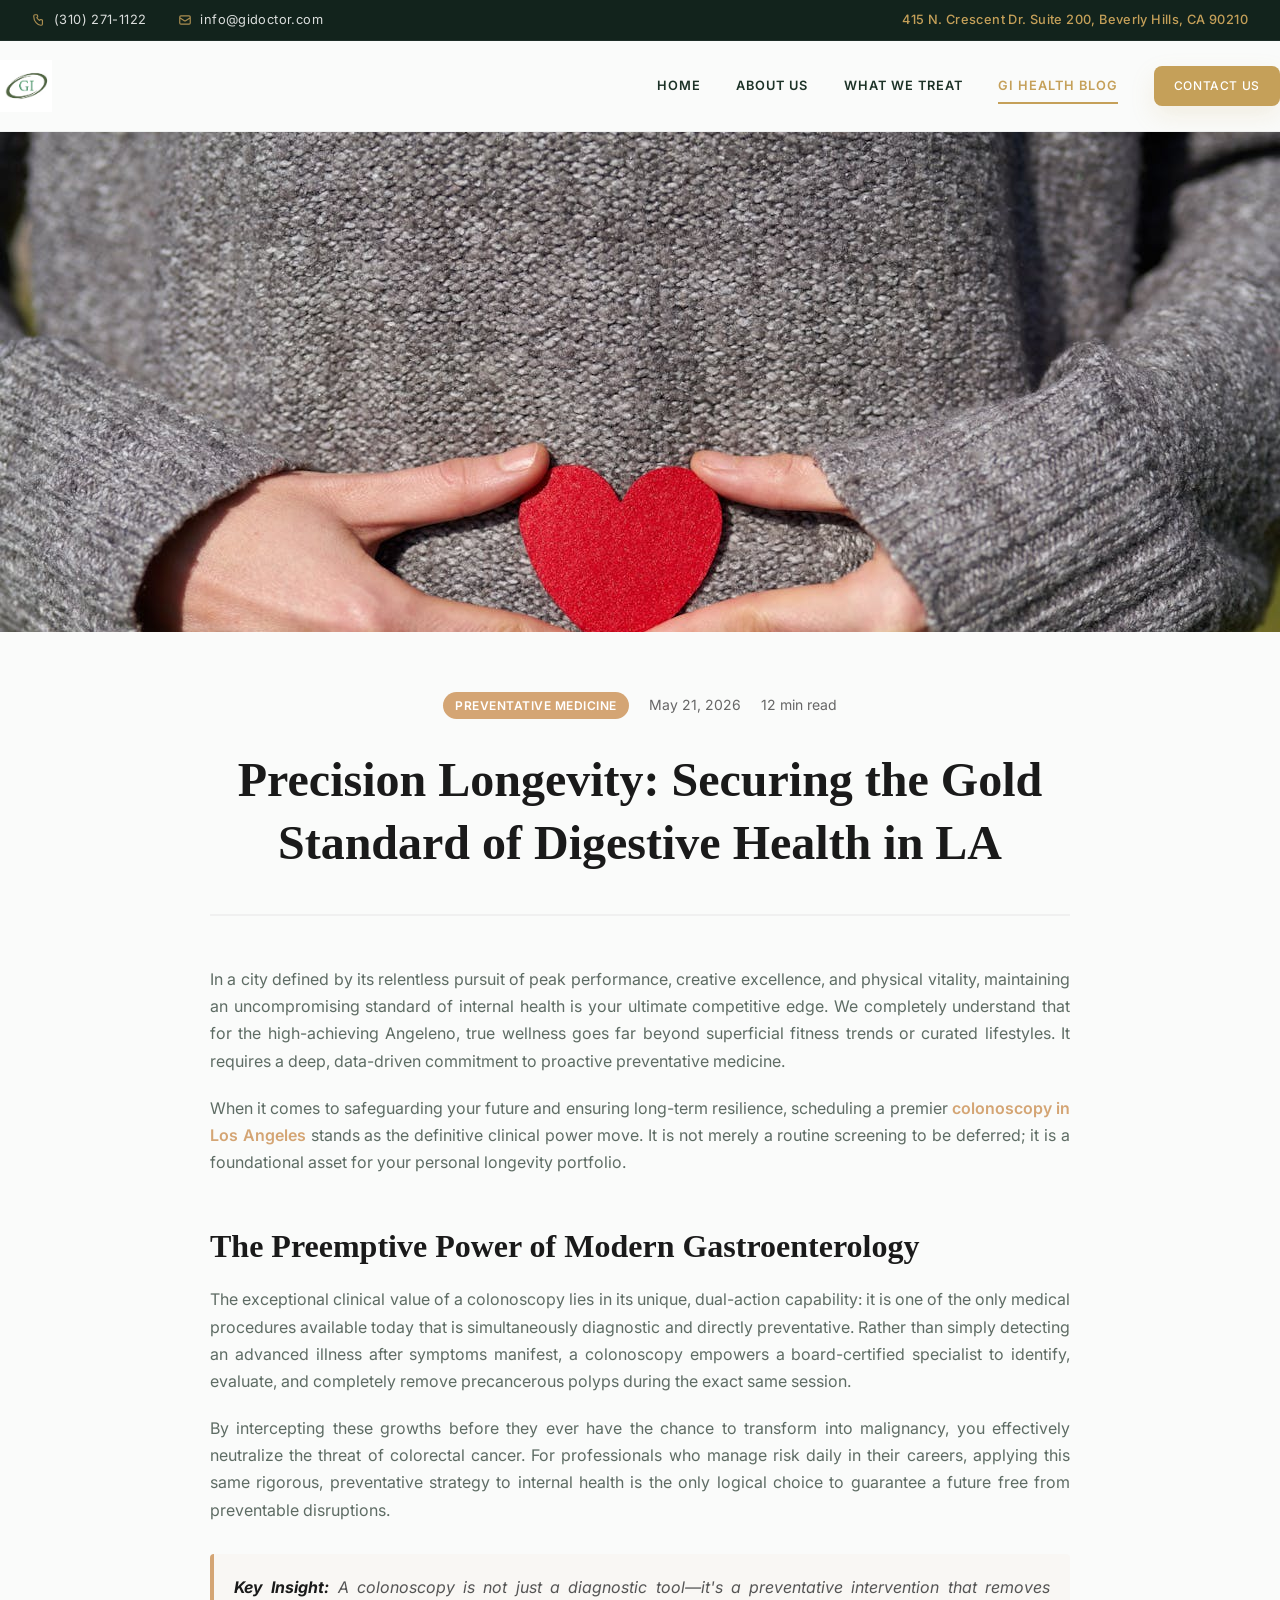
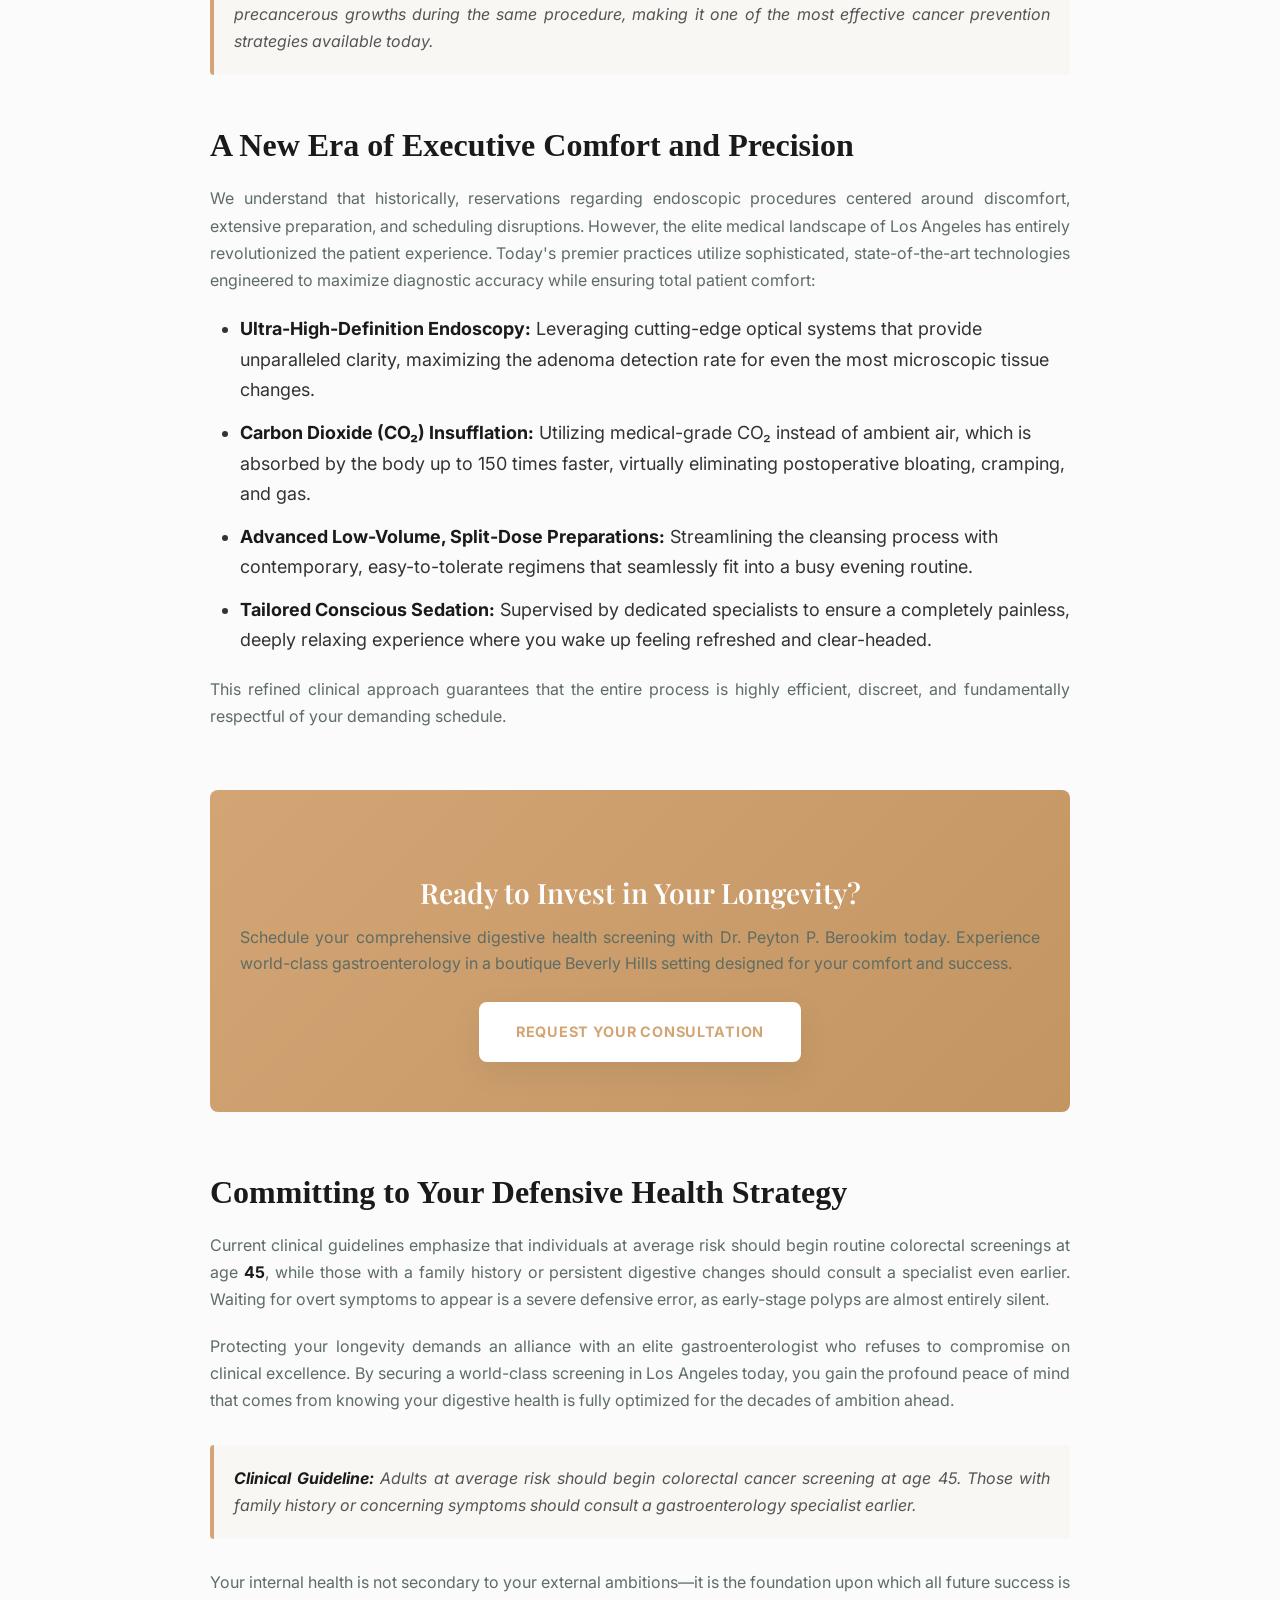
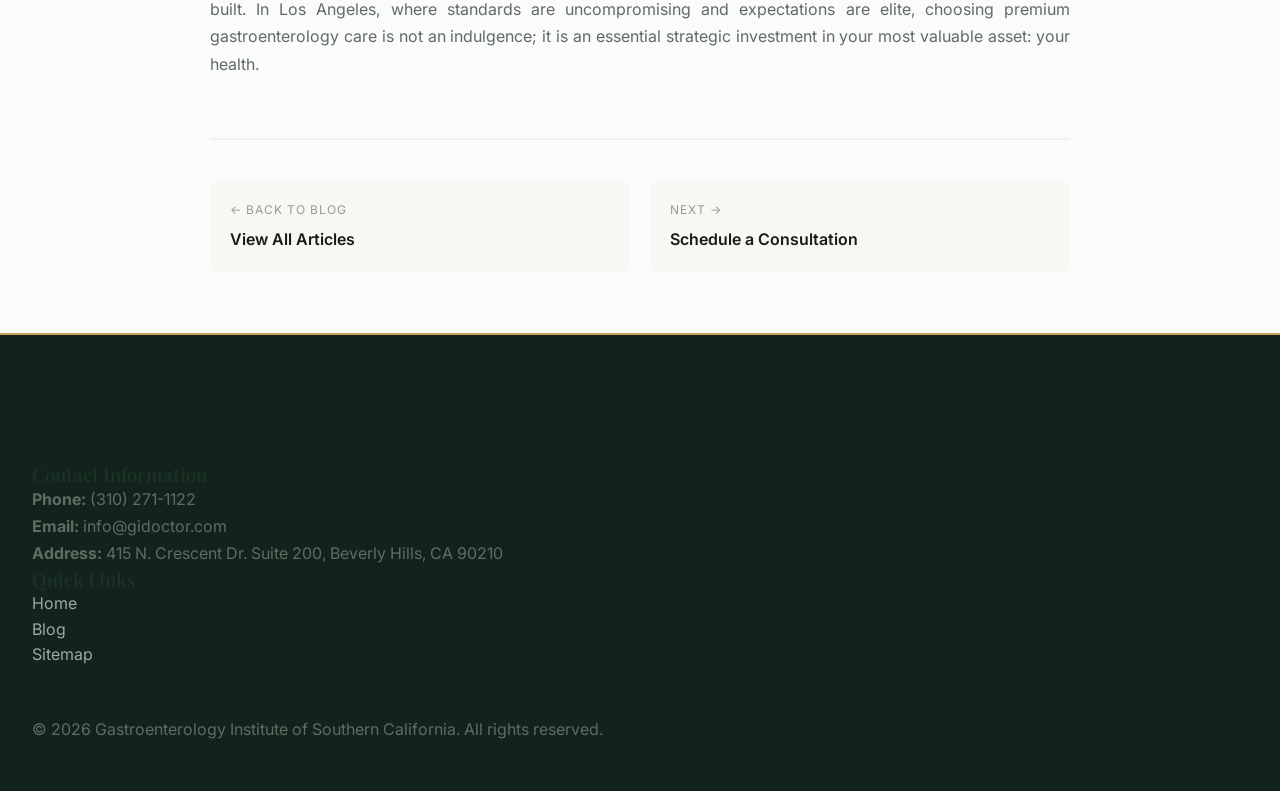
<file: blog/precision-longevity-digestive-health-la.html>
<!DOCTYPE html>
<html lang="en">
<head>
  <meta charset="UTF-8">
  <meta name="viewport" content="width=device-width, initial-scale=1.0">
  <meta name="description" content="Precision Longevity: Learn how securing the gold standard of digestive health through preventative colonoscopy screening protects your long-term wellness in Los Angeles.">
  <meta name="keywords" content="colonoscopy Los Angeles, preventative medicine, digestive health, Dr. Peyton Berookim, colorectal cancer screening, longevity">
  <meta name="author" content="GiDoctor | Gastroenterology Institute of Southern California">
  <title>Precision Longevity: Securing Gold Standard Digestive Health in LA | GiDoctor Blog</title>
  <link rel="icon" href="../gi-doctor.jpg" type="image/jpeg">
  <link rel="shortcut icon" href="../gi-doctor.jpg" type="image/jpeg">
  <link rel="stylesheet" href="../style.css">
  <style>
    .blog-post-featured-image {
      width: 100%;
      height: auto;
      max-height: 500px;
      overflow: hidden;
      margin-bottom: 0;
    }
    
    .blog-post-featured-image img {
      width: 100%;
      height: 100%;
      object-fit: cover;
    }
    
    .blog-post-container {
      max-width: 900px;
      margin: 0 auto;
      padding: 60px 20px;
    }
    
    .blog-post-header {
      text-align: center;
      margin-bottom: 50px;
      padding-bottom: 40px;
      border-bottom: 2px solid #f0f0f0;
    }
    
    .blog-post-meta {
      display: flex;
      justify-content: center;
      gap: 20px;
      margin-bottom: 20px;
      font-size: 14px;
      color: #666;
      flex-wrap: wrap;
    }
    
    .blog-post-meta span {
      display: flex;
      align-items: center;
      gap: 6px;
    }
    
    .blog-post-category {
      background-color: #d4a574;
      color: white;
      padding: 4px 12px;
      border-radius: 20px;
      font-size: 12px;
      font-weight: 600;
      text-transform: uppercase;
      letter-spacing: 0.5px;
    }
    
    .blog-post-title {
      font-size: 48px;
      font-weight: 700;
      color: #1a1a1a;
      line-height: 1.3;
      margin: 30px 0 0;
      font-family: 'Georgia', serif;
    }
    
    .blog-post-content {
      font-size: 18px;
      line-height: 1.8;
      color: #333;
    }
    
    .blog-post-content h2 {
      font-size: 32px;
      font-weight: 700;
      color: #1a1a1a;
      margin: 50px 0 20px;
      font-family: 'Georgia', serif;
    }
    
    .blog-post-content h3 {
      font-size: 24px;
      font-weight: 600;
      color: #333;
      margin: 35px 0 15px;
    }
    
    .blog-post-content p {
      margin-bottom: 20px;
      text-align: justify;
    }
    
    .blog-post-content ul {
      margin: 20px 0 20px 30px;
      list-style-type: disc;
    }
    
    .blog-post-content li {
      margin-bottom: 12px;
      line-height: 1.7;
    }
    
    .blog-post-content strong {
      color: #1a1a1a;
      font-weight: 700;
    }
    
    .blog-post-content em {
      font-style: italic;
      color: #555;
    }
    
    .blog-post-content a {
      color: #d4a574;
      text-decoration: none;
      transition: color 0.3s ease;
      font-weight: 600;
    }
    
    .blog-post-content a:hover {
      color: #c39563;
      text-decoration: underline;
    }
    
    .highlight-box {
      background-color: #f9f7f4;
      border-left: 4px solid #d4a574;
      padding: 20px;
      margin: 30px 0;
      border-radius: 4px;
    }
    
    .highlight-box p {
      margin: 0;
      font-style: italic;
      color: #555;
    }
    
    .cta-section {
      background: linear-gradient(135deg, #d4a574 0%, #c39563 100%);
      color: white;
      padding: 50px 30px;
      text-align: center;
      border-radius: 8px;
      margin: 60px 0;
    }
    
    .cta-section h3 {
      color: white;
      font-size: 28px;
      margin-bottom: 15px;
    }
    
    .cta-section p {
      margin-bottom: 25px;
      font-size: 16px;
      line-height: 1.6;
    }
    
    .cta-section .btn {
      background-color: white;
      color: #d4a574;
      font-weight: 700;
    }
    
    .cta-section .btn:hover {
      background-color: #f0f0f0;
    }
    
    .blog-nav {
      display: flex;
      justify-content: space-between;
      margin-top: 60px;
      padding-top: 40px;
      border-top: 2px solid #f0f0f0;
      flex-wrap: wrap;
      gap: 20px;
    }
    
    .blog-nav-item {
      flex: 1;
      min-width: 250px;
      padding: 20px;
      background-color: #f9f7f4;
      border-radius: 8px;
      text-decoration: none;
      color: inherit;
      transition: all 0.3s ease;
    }
    
    .blog-nav-item:hover {
      background-color: #f0ece5;
      transform: translateY(-4px);
      box-shadow: 0 4px 12px rgba(0, 0, 0, 0.1);
    }
    
    .blog-nav-item-label {
      font-size: 12px;
      color: #999;
      text-transform: uppercase;
      letter-spacing: 1px;
      margin-bottom: 8px;
    }
    
    .blog-nav-item-title {
      font-size: 16px;
      font-weight: 600;
      color: #1a1a1a;
    }
    
    @media (max-width: 768px) {
      .blog-post-title {
        font-size: 36px;
      }
      
      .blog-post-content h2 {
        font-size: 24px;
      }
      
      .blog-nav {
        flex-direction: column;
      }
    }
  </style>
</head>
<body>

  <!-- ==========================================
       TOP BAR INFORMATION
       ========================================== -->
  <div class="top-bar">
    <div class="container top-bar-content">
      <div class="top-bar-left">
        <div class="top-bar-item">
          <svg fill="none" stroke="currentColor" viewBox="0 0 24 24"><path stroke-linecap="round" stroke-linejoin="round" stroke-width="2" d="M3 5a2 2 0 012-2h3.28a1 1 0 01.94.725l.548 2.2a1 1 0 01-.321.988l-1.305.98a10.582 10.582 0 004.872 4.872l.98-1.305a1 1 0 01.988-.321l2.2.548a1 1 0 01.725.94V19a2 2 0 01-2 2h-1C9.716 21 3 14.284 3 6V5z"></path></svg>
          <span>(310) 271-1122</span>
        </div>
        <div class="top-bar-item">
          <svg fill="none" stroke="currentColor" viewBox="0 0 24 24"><path stroke-linecap="round" stroke-linejoin="round" stroke-width="2" d="M3 8l7.89 5.26a2 2 0 002.22 0L21 8M5 19h14a2 2 0 002-2V7a2 2 0 00-2-2H5a2 2 0 00-2 2v10a2 2 0 002 2z"></path></svg>
          <span>info@gidoctor.com</span>
        </div>
      </div>
      <div class="top-bar-right">
        <span>415 N. Crescent Dr. Suite 200, Beverly Hills, CA 90210</span>
      </div>
    </div>
  </div>

  <!-- ==========================================
       NAVIGATION HEADER
       ========================================== -->
  <header class="site-header" id="mainHeader">
    <div class="container nav-container">
      <a href="../index.html" class="logo">
        <img src="../gi-doctor.jpg" alt="Gastroenterology Institute of Southern California Logo" class="logo-image">
      </a>
      <nav class="nav-menu" id="navMenu">
        <a href="../index.html" class="nav-link">Home</a>
        <a href="../index.html#about" class="nav-link">About Us</a>
        <a href="../index.html#conditions" class="nav-link">What We Treat</a>
        <a href="../blog.html" class="nav-link active">GI Health Blog</a>
        <a href="https://www.gidoctor.com/contact-us/" target="_blank" class="btn btn-gold" style="padding: 0.6rem 1.2rem; font-size: 0.75rem;">Contact Us</a>
      </nav>
      <button class="mobile-menu-btn" id="mobileMenuBtn" aria-label="Toggle Navigation">
        <svg fill="none" stroke="currentColor" viewBox="0 0 24 24"><path stroke-linecap="round" stroke-linejoin="round" stroke-width="2" d="M4 6h16M4 12h16m-7 6h7"></path></svg>
      </button>
    </div>
  </header>

  <!-- ==========================================
       BLOG POST CONTENT
       ========================================== -->
  <main>
    <div class="blog-post-featured-image">
      <img src="../public/images/precision-longevity-digestive-health-la.jpg" alt="Patient holding red heart symbol representing digestive health" style="width: 100%; height: auto; display: block;">
    </div>
    <div class="blog-post-container">
      
      <div class="blog-post-header">
        <div class="blog-post-meta">
          <span class="blog-post-category">Preventative Medicine</span>
          <span>May 21, 2026</span>
          <span>12 min read</span>
        </div>
        <h1 class="blog-post-title">Precision Longevity: Securing the Gold Standard of Digestive Health in LA</h1>
      </div>

      <article class="blog-post-content">
        
        <p>In a city defined by its relentless pursuit of peak performance, creative excellence, and physical vitality, maintaining an uncompromising standard of internal health is your ultimate competitive edge. We completely understand that for the high-achieving Angeleno, true wellness goes far beyond superficial fitness trends or curated lifestyles. It requires a deep, data-driven commitment to proactive preventative medicine.</p>
        
        <p>When it comes to safeguarding your future and ensuring long-term resilience, scheduling a premier <strong><a href="https://www.gidoctor.com/colonoscopy-specialist-in-los-angeles/" target="_blank">colonoscopy in Los Angeles</a></strong> stands as the definitive clinical power move. It is not merely a routine screening to be deferred; it is a foundational asset for your personal longevity portfolio.</p>

        <!-- ==========================================
             SECTION 1: THE PREEMPTIVE POWER
             ========================================== -->
        <h2>The Preemptive Power of Modern Gastroenterology</h2>

        <p>The exceptional clinical value of a colonoscopy lies in its unique, dual-action capability: it is one of the only medical procedures available today that is simultaneously diagnostic and directly preventative. Rather than simply detecting an advanced illness after symptoms manifest, a colonoscopy empowers a board-certified specialist to identify, evaluate, and completely remove precancerous polyps during the exact same session.</p>

        <p>By intercepting these growths before they ever have the chance to transform into malignancy, you effectively neutralize the threat of colorectal cancer. For professionals who manage risk daily in their careers, applying this same rigorous, preventative strategy to internal health is the only logical choice to guarantee a future free from preventable disruptions.</p>

        <!-- ==========================================
             HIGHLIGHT BOX
             ========================================== -->
        <div class="highlight-box">
          <p><strong>Key Insight:</strong> A colonoscopy is not just a diagnostic tool—it's a preventative intervention that removes precancerous growths during the same procedure, making it one of the most effective cancer prevention strategies available today.</p>
        </div>

        <!-- ==========================================
             SECTION 2: EXECUTIVE COMFORT AND PRECISION
             ========================================== -->
        <h2>A New Era of Executive Comfort and Precision</h2>

        <p>We understand that historically, reservations regarding endoscopic procedures centered around discomfort, extensive preparation, and scheduling disruptions. However, the elite medical landscape of Los Angeles has entirely revolutionized the patient experience. Today's premier practices utilize sophisticated, state-of-the-art technologies engineered to maximize diagnostic accuracy while ensuring total patient comfort:</p>

        <ul>
          <li><strong>Ultra-High-Definition Endoscopy:</strong> Leveraging cutting-edge optical systems that provide unparalleled clarity, maximizing the adenoma detection rate for even the most microscopic tissue changes.</li>
          <li><strong>Carbon Dioxide (CO₂) Insufflation:</strong> Utilizing medical-grade CO₂ instead of ambient air, which is absorbed by the body up to 150 times faster, virtually eliminating postoperative bloating, cramping, and gas.</li>
          <li><strong>Advanced Low-Volume, Split-Dose Preparations:</strong> Streamlining the cleansing process with contemporary, easy-to-tolerate regimens that seamlessly fit into a busy evening routine.</li>
          <li><strong>Tailored Conscious Sedation:</strong> Supervised by dedicated specialists to ensure a completely painless, deeply relaxing experience where you wake up feeling refreshed and clear-headed.</li>
        </ul>

        <p>This refined clinical approach guarantees that the entire process is highly efficient, discreet, and fundamentally respectful of your demanding schedule.</p>

        <!-- ==========================================
             CALL-TO-ACTION SECTION
             ========================================== -->
        <div class="cta-section">
          <h3>Ready to Invest in Your Longevity?</h3>
          <p>Schedule your comprehensive digestive health screening with Dr. Peyton P. Berookim today. Experience world-class gastroenterology in a boutique Beverly Hills setting designed for your comfort and success.</p>
          <a href="https://www.gidoctor.com/contact-us/" target="_blank" class="btn btn-primary">Request Your Consultation</a>
        </div>

        <!-- ==========================================
             SECTION 3: DEFENSIVE HEALTH STRATEGY
             ========================================== -->
        <h2>Committing to Your Defensive Health Strategy</h2>

        <p>Current clinical guidelines emphasize that individuals at average risk should begin routine colorectal screenings at age <strong>45</strong>, while those with a family history or persistent digestive changes should consult a specialist even earlier. Waiting for overt symptoms to appear is a severe defensive error, as early-stage polyps are almost entirely silent.</p>

        <p>Protecting your longevity demands an alliance with an elite gastroenterologist who refuses to compromise on clinical excellence. By securing a world-class screening in Los Angeles today, you gain the profound peace of mind that comes from knowing your digestive health is fully optimized for the decades of ambition ahead.</p>

        <div class="highlight-box">
          <p><strong>Clinical Guideline:</strong> Adults at average risk should begin colorectal cancer screening at age 45. Those with family history or concerning symptoms should consult a gastroenterology specialist earlier.</p>
        </div>

        <p>Your internal health is not secondary to your external ambitions—it is the foundation upon which all future success is built. In Los Angeles, where standards are uncompromising and expectations are elite, choosing premium gastroenterology care is not an indulgence; it is an essential strategic investment in your most valuable asset: your health.</p>

      </article>

      <!-- ==========================================
           NAVIGATION TO OTHER BLOG POSTS
           ========================================== -->
      <div class="blog-nav">
        <a href="../blog.html" class="blog-nav-item">
          <div class="blog-nav-item-label">← Back to Blog</div>
          <div class="blog-nav-item-title">View All Articles</div>
        </a>
        <a href="https://www.gidoctor.com/contact-us/" target="_blank" class="blog-nav-item">
          <div class="blog-nav-item-label">Next →</div>
          <div class="blog-nav-item-title">Schedule a Consultation</div>
        </a>
      </div>

    </div>
  </main>

  <!-- ==========================================
       FOOTER
       ========================================== -->
  <footer class="footer">
    <div class="container">
      <div class="footer-content">
        <div class="footer-section">
          <h3>Contact Information</h3>
          <p><strong>Phone:</strong> (310) 271-1122</p>
          <p><strong>Email:</strong> info@gidoctor.com</p>
          <p><strong>Address:</strong> 415 N. Crescent Dr. Suite 200, Beverly Hills, CA 90210</p>
        </div>
        <div class="footer-section">
          <h3>Quick Links</h3>
          <ul>
            <li><a href="../index.html">Home</a></li>
            <li><a href="../blog.html">Blog</a></li>
            <li><a href="../sitemap.xml">Sitemap</a></li>
          </ul>
        </div>
      </div>
      <div class="footer-bottom">
        <p>&copy; 2026 Gastroenterology Institute of Southern California. All rights reserved.</p>
      </div>
    </div>
  </footer>

</body>
</html>
</file>
<file: style.css>
/* ==========================================================================
   PREMIUM DESIGN SYSTEM - GASTROENTEROLOGY INSTITUTE OF SOUTHERN CALIFORNIA
   ========================================================================== */

/* Fonts Import */
@import url('https://fonts.googleapis.com/css2?family=Inter:wght@300;400;500;600;700&family=Playfair+Display:ital,wght@0,400;0,500;0,600;0,700;1,400&display=swap');

/* CSS Variables */
:root {
  --color-primary-dark: #12231c;    /* Deep Forest Black-Green */
  --color-primary: #1c3227;         /* Deep Forest Green */
  --color-primary-light: #2c4b3c;   /* Mid Forest Green */
  --color-accent: #628c75;          /* Sage/Mint Green */
  --color-accent-gold: #c5a059;     /* Premium Beverly Hills Gold */
  --color-bg-light: #fafbfa;        /* Clean Off-White */
  --color-bg-alt: #f1f5f3;          /* Soft light green-grey */
  --color-text-dark: #202b25;       /* Charcoal off-black */
  --color-text-muted: #5e6c64;      /* Muted green-gray */
  --color-white: #ffffff;
  
  --font-serif: 'Playfair Display', Georgia, serif;
  --font-sans: 'Inter', -apple-system, BlinkMacSystemFont, "Segoe UI", Roboto, sans-serif;
  
  --shadow-sm: 0 4px 12px rgba(28, 50, 39, 0.04);
  --shadow-md: 0 10px 30px rgba(28, 50, 39, 0.08);
  --shadow-lg: 0 20px 50px rgba(28, 50, 39, 0.12);
  --shadow-gold: 0 10px 25px rgba(197, 160, 89, 0.15);
  
  --radius-sm: 8px;
  --radius-md: 16px;
  --radius-lg: 24px;
  --radius-round: 50%;
  
  --transition-smooth: all 0.4s cubic-bezier(0.16, 1, 0.3, 1);
  --transition-fast: all 0.2s ease;
}

/* Base Styles & Resets */
*, *::before, *::after {
  box-sizing: border-box;
  margin: 0;
  padding: 0;
}

html {
  scroll-behavior: smooth;
  font-size: 16px;
  -webkit-font-smoothing: antialiased;
}

body {
  font-family: var(--font-sans);
  background-color: var(--color-bg-light);
  color: var(--color-text-dark);
  line-height: 1.6;
  overflow-x: hidden;
}

/* Typography Utility */
h1, h2, h3, h4, h5, h6 {
  font-family: var(--font-serif);
  color: var(--color-primary);
  font-weight: 600;
  line-height: 1.25;
}

p {
  font-family: var(--font-sans);
  color: var(--color-text-muted);
  font-size: 1rem;
  line-height: 1.7;
}

a {
  text-decoration: none;
  color: inherit;
  transition: var(--transition-fast);
}

img {
  max-width: 100%;
  height: auto;
  display: block;
}

ul {
  list-style: none;
}

/* Layout Utilities */
.container {
  width: 100%;
  max-width: 1280px;
  margin: 0 auto;
  padding: 0 2rem;
}

.grid-2 {
  display: grid;
  grid-template-columns: repeat(2, 1fr);
  gap: 3rem;
  align-items: center;
}

.grid-3 {
  display: grid;
  grid-template-columns: repeat(3, 1fr);
  gap: 2.5rem;
}

@media (max-width: 1024px) {
  .grid-2, .grid-3 {
    grid-template-columns: 1fr;
    gap: 2.5rem;
  }
}

.section-padding {
  padding: 8rem 0;
}

@media (max-width: 768px) {
  .section-padding {
    padding: 5rem 0;
  }
}

/* Premium Buttons & CTAs */
.btn {
  display: inline-flex;
  align-items: center;
  justify-content: center;
  padding: 1rem 2.25rem;
  font-family: var(--font-sans);
  font-weight: 500;
  font-size: 0.9rem;
  letter-spacing: 0.05em;
  text-transform: uppercase;
  border-radius: var(--radius-sm);
  transition: var(--transition-smooth);
  cursor: pointer;
  border: 1px solid transparent;
}

.btn-primary {
  background-color: var(--color-primary);
  color: var(--color-white);
  box-shadow: var(--shadow-md);
}

.btn-primary:hover {
  background-color: var(--color-accent-gold);
  transform: translateY(-3px);
  box-shadow: var(--shadow-gold);
}

.btn-secondary {
  background-color: transparent;
  color: var(--color-primary);
  border: 1px solid var(--color-primary);
}

.btn-secondary:hover {
  background-color: var(--color-primary);
  color: var(--color-white);
  transform: translateY(-3px);
}

.btn-gold {
  background-color: var(--color-accent-gold);
  color: var(--color-white);
  box-shadow: var(--shadow-gold);
}

.btn-gold:hover {
  background-color: var(--color-primary);
  transform: translateY(-3px);
  box-shadow: var(--shadow-md);
}

/* Heading Styling Helpers */
.section-tag {
  font-family: var(--font-sans);
  font-weight: 600;
  font-size: 0.85rem;
  text-transform: uppercase;
  letter-spacing: 0.15em;
  color: var(--color-accent-gold);
  margin-bottom: 1rem;
  display: inline-block;
}

.section-title {
  font-size: 3rem;
  margin-bottom: 1.5rem;
}

.section-desc {
  font-size: 1.1rem;
  max-width: 650px;
  margin-bottom: 3.5rem;
}

@media (max-width: 768px) {
  .section-title {
    font-size: 2.25rem;
  }
}

/* ==========================================================================
   LAYOUT SECTIONS
   ========================================================================== */

/* Top bar style */
.top-bar {
  background-color: var(--color-primary-dark);
  color: var(--color-white);
  font-size: 0.8rem;
  padding: 0.6rem 0;
  font-family: var(--font-sans);
  font-weight: 400;
  letter-spacing: 0.03em;
  border-bottom: 1px solid rgba(255, 255, 255, 0.05);
}

.top-bar-content {
  display: flex;
  justify-content: space-between;
  align-items: center;
}

.top-bar-left {
  display: flex;
  gap: 2rem;
}

.top-bar-item {
  display: flex;
  align-items: center;
  gap: 0.5rem;
  opacity: 0.85;
}

.top-bar-item svg {
  width: 14px;
  height: 14px;
  stroke: var(--color-accent-gold);
}

.top-bar-right {
  color: var(--color-accent-gold);
  font-weight: 500;
}

@media (max-width: 768px) {
  .top-bar {
    display: none; /* Hide on mobile to save space */
  }
}

/* Sticky Premium Navigation Header */
.site-header {
  position: sticky;
  top: 0;
  z-index: 1000;
  background-color: rgba(250, 251, 250, 0.95);
  backdrop-filter: blur(12px);
  -webkit-backdrop-filter: blur(12px);
  border-bottom: 1px solid rgba(28, 50, 39, 0.05);
  transition: var(--transition-smooth);
}

.site-header.scrolled {
  padding: 0.5rem 0;
  box-shadow: var(--shadow-md);
  background-color: rgba(18, 35, 28, 0.98);
  border-bottom: 1px solid rgba(255, 255, 255, 0.05);
}

.site-header.scrolled .nav-link {
  color: rgba(255, 255, 255, 0.8);
}

.site-header.scrolled .nav-link:hover,
.site-header.scrolled .nav-link.active {
  color: var(--color-accent-gold);
}

.site-header.scrolled .logo-text {
  color: var(--color-white);
}

.site-header.scrolled .logo-subtext {
  color: rgba(255, 255, 255, 0.6);
}

.site-header.scrolled .mobile-menu-btn svg {
  stroke: var(--color-white);
}

.nav-container {
  display: flex;
  justify-content: space-between;
  align-items: center;
  padding: 1.2rem 0;
  transition: var(--transition-smooth);
}

.logo {
  display: flex;
  align-items: center;
  gap: 0.8rem;
}

.logo-icon {
  background-color: var(--color-primary);
  width: 42px;
  height: 42px;
  border-radius: var(--radius-sm);
  display: flex;
  align-items: center;
  justify-content: center;
  box-shadow: var(--shadow-sm);
  transition: var(--transition-smooth);
  border: 1px solid rgba(197, 160, 89, 0.2);
}

.logo-icon svg {
  width: 24px;
  height: 24px;
  fill: var(--color-accent-gold);
}

.logo-info {
  display: flex;
  flex-direction: column;
}

.logo-text {
  font-family: var(--font-serif);
  font-size: 1.35rem;
  font-weight: 700;
  letter-spacing: -0.01em;
  color: var(--color-primary);
  line-height: 1.1;
  transition: var(--transition-fast);
}

.logo-subtext {
  font-family: var(--font-sans);
  font-size: 0.68rem;
  font-weight: 500;
  letter-spacing: 0.05em;
  color: var(--color-text-muted);
  text-transform: uppercase;
  margin-top: 0.15rem;
  transition: var(--transition-fast);
}

/* Logo Image (from file) */
.logo-image {
  height: 52px;
  width: auto;
  object-fit: contain;
  display: block;
  transition: var(--transition-fast);
}

.logo-image:hover {
  opacity: 0.85;
}

/* Nav Menu */
.nav-menu {
  display: flex;
  gap: 2.2rem;
  align-items: center;
}

.nav-link {
  font-family: var(--font-sans);
  font-size: 0.8rem;
  font-weight: 600;
  text-transform: uppercase;
  letter-spacing: 0.08em;
  color: var(--color-primary);
  position: relative;
  padding: 0.5rem 0;
}

.nav-link::after {
  content: '';
  position: absolute;
  bottom: 0;
  left: 0;
  width: 0;
  height: 2px;
  background-color: var(--color-accent-gold);
  transition: var(--transition-fast);
}

.nav-link:hover::after,
.nav-link.active::after {
  width: 100%;
}

.nav-link:hover,
.nav-link.active {
  color: var(--color-accent-gold);
}

/* Mobile Nav Styles */
.mobile-menu-btn {
  display: none;
  background: none;
  border: none;
  cursor: pointer;
}

.mobile-menu-btn svg {
  width: 28px;
  height: 28px;
  stroke: var(--color-primary);
  stroke-width: 2;
}

@media (max-width: 1024px) {
  .mobile-menu-btn {
    display: block;
  }
  .nav-menu {
    position: fixed;
    top: 70px;
    left: -100%;
    width: 100%;
    height: calc(100vh - 70px);
    background-color: var(--color-primary-dark);
    flex-direction: column;
    padding: 3rem 2rem;
    gap: 2rem;
    align-items: flex-start;
    transition: var(--transition-smooth);
    overflow-y: auto;
  }
  .nav-menu.active {
    left: 0;
  }
  .nav-link {
    color: rgba(255, 255, 255, 0.9);
    font-size: 1.1rem;
    width: 100%;
    border-bottom: 1px solid rgba(255, 255, 255, 0.05);
    padding: 1rem 0;
  }
  .nav-link::after {
    display: none;
  }
}

/* ==========================================================================
   HERO SECTION
   ========================================================================== */
.hero {
  position: relative;
  background: radial-gradient(circle at 80% 20%, #eef5f1 0%, var(--color-bg-light) 60%);
  padding: 6rem 0 8rem 0;
  overflow: hidden;
}

.hero::before {
  content: '';
  position: absolute;
  top: 0;
  left: 0;
  width: 100%;
  height: 100%;
  background-image: radial-gradient(circle at 10% 80%, rgba(197, 160, 89, 0.03) 0%, transparent 40%);
  pointer-events: none;
}

.hero-content {
  position: relative;
  z-index: 2;
}

.hero-subtitle {
  display: flex;
  align-items: center;
  gap: 0.8rem;
  margin-bottom: 1.5rem;
}

.badge-pill {
  background-color: rgba(197, 160, 89, 0.1);
  color: var(--color-accent-gold);
  border: 1px solid rgba(197, 160, 89, 0.2);
  padding: 0.35rem 1rem;
  border-radius: 50px;
  font-size: 0.75rem;
  font-weight: 600;
  text-transform: uppercase;
  letter-spacing: 0.08em;
}

.hero h1 {
  font-size: 4.25rem;
  line-height: 1.1;
  letter-spacing: -0.02em;
  margin-bottom: 2rem;
}

.hero h1 span {
  font-family: var(--font-serif);
  font-style: italic;
  font-weight: 400;
  color: var(--color-accent);
}

.hero-desc {
  font-size: 1.2rem;
  line-height: 1.8;
  margin-bottom: 3rem;
  max-width: 540px;
}

.hero-actions {
  display: flex;
  gap: 1.5rem;
  margin-bottom: 4rem;
}

@media (max-width: 576px) {
  .hero-actions {
    flex-direction: column;
    gap: 1rem;
  }
}

/* Badge list (Floating metrics) */
.hero-image-container {
  position: relative;
  display: flex;
  justify-content: flex-end;
  align-items: center;
}

.hero-img-wrapper {
  position: relative;
  width: 90%;
  border-radius: var(--radius-lg);
  overflow: hidden;
  box-shadow: var(--shadow-lg);
  border: 4px solid var(--color-white);
  aspect-ratio: 4/5;
}

.hero-img-wrapper img {
  width: 100%;
  height: 100%;
  object-fit: cover;
  transition: var(--transition-smooth);
}

.hero-img-wrapper:hover img {
  transform: scale(1.05);
}

.floating-badge {
  position: absolute;
  background-color: rgba(255, 255, 255, 0.85);
  backdrop-filter: blur(16px);
  -webkit-backdrop-filter: blur(16px);
  border: 1px solid rgba(255, 255, 255, 0.4);
  padding: 1.2rem 1.8rem;
  border-radius: var(--radius-md);
  box-shadow: var(--shadow-md);
  display: flex;
  align-items: center;
  gap: 1rem;
  animation: float 6s ease-in-out infinite alternate;
}

.floating-badge-1 {
  top: 10%;
  left: -10%;
  animation-delay: 0s;
}

.floating-badge-2 {
  bottom: 25%;
  left: -15%;
  animation-delay: 2s;
}

.floating-badge-3 {
  bottom: 8%;
  right: 5%;
  animation-delay: 4s;
}

@keyframes float {
  0% { transform: translateY(0px) rotate(0deg); }
  100% { transform: translateY(-12px) rotate(0.5deg); }
}

.floating-icon {
  background-color: var(--color-primary);
  width: 48px;
  height: 48px;
  border-radius: var(--radius-sm);
  display: flex;
  align-items: center;
  justify-content: center;
}

.floating-icon svg {
  width: 24px;
  height: 24px;
  stroke: var(--color-accent-gold);
}

.floating-info {
  display: flex;
  flex-direction: column;
}

.floating-num {
  font-family: var(--font-serif);
  font-size: 1.5rem;
  font-weight: 700;
  color: var(--color-primary);
  line-height: 1;
}

.floating-txt {
  font-size: 0.72rem;
  font-weight: 600;
  letter-spacing: 0.05em;
  text-transform: uppercase;
  color: var(--color-text-muted);
  margin-top: 0.2rem;
}

@media (max-width: 1024px) {
  .hero {
    padding: 3rem 0;
  }
  .hero h1 {
    font-size: 3rem;
  }
  .hero-image-container {
    justify-content: center;
    margin-top: 4rem;
  }
  .hero-img-wrapper {
    width: 80%;
  }
  .floating-badge-1 { left: 0%; }
  .floating-badge-2 { left: -5%; }
}

/* Trust Bar / Logos */
.trust-bar {
  background-color: var(--color-white);
  border-top: 1px solid rgba(28, 50, 39, 0.05);
  border-bottom: 1px solid rgba(28, 50, 39, 0.05);
  padding: 2.5rem 0;
  box-shadow: var(--shadow-sm);
}

.trust-content {
  display: flex;
  justify-content: space-between;
  align-items: center;
  gap: 2rem;
}

.trust-title {
  font-family: var(--font-sans);
  font-size: 0.75rem;
  font-weight: 700;
  letter-spacing: 0.1em;
  text-transform: uppercase;
  color: var(--color-text-muted);
  max-width: 180px;
}

.trust-logos {
  display: flex;
  justify-content: space-between;
  align-items: center;
  flex-grow: 1;
  gap: 3rem;
}

.trust-logo-item {
  height: 40px;
  opacity: 0.45;
  filter: grayscale(1);
  transition: var(--transition-fast);
  display: flex;
  align-items: center;
}

.trust-logo-item:hover {
  opacity: 1;
  filter: grayscale(0);
}

.trust-logo-item svg {
  height: 100%;
  width: auto;
}

@media (max-width: 992px) {
  .trust-content {
    flex-direction: column;
    text-align: center;
  }
  .trust-title {
    max-width: none;
  }
  .trust-logos {
    flex-wrap: wrap;
    justify-content: center;
    gap: 2rem;
  }
}

/* ==========================================================================
   ABOUT PRACTICE SECTION
   ========================================================================== */
.about {
  background-color: var(--color-bg-light);
}

.about-practice-card {
  background-color: var(--color-white);
  border-radius: var(--radius-lg);
  padding: 4rem;
  box-shadow: var(--shadow-md);
  border: 1px solid rgba(28, 50, 39, 0.03);
  position: relative;
  overflow: hidden;
}

.about-practice-card::before {
  content: '';
  position: absolute;
  top: 0;
  right: 0;
  width: 150px;
  height: 150px;
  background-image: radial-gradient(circle, rgba(197, 160, 89, 0.05) 0%, transparent 70%);
  pointer-events: none;
}

.about-intro-grid {
  display: grid;
  grid-template-columns: 1.2fr 0.8fr;
  gap: 4rem;
}

.about-points {
  display: grid;
  grid-template-columns: repeat(2, 1fr);
  gap: 2rem;
  margin-top: 3rem;
}

.point-item {
  display: flex;
  align-items: flex-start;
  gap: 1rem;
}

.point-icon {
  background-color: rgba(98, 140, 117, 0.1);
  width: 40px;
  height: 40px;
  border-radius: var(--radius-sm);
  display: flex;
  align-items: center;
  justify-content: center;
  flex-shrink: 0;
}

.point-icon svg {
  width: 20px;
  height: 20px;
  stroke: var(--color-accent);
}

.point-title {
  font-family: var(--font-sans);
  font-size: 1rem;
  font-weight: 600;
  color: var(--color-primary);
  margin-bottom: 0.25rem;
}

.point-desc {
  font-size: 0.85rem;
}

@media (max-width: 1024px) {
  .about-intro-grid {
    grid-template-columns: 1fr;
    gap: 2.5rem;
  }
  .about-practice-card {
    padding: 2.5rem;
  }
}

@media (max-width: 576px) {
  .about-points {
    grid-template-columns: 1fr;
  }
}

/* Meet Doctor Styling */
.doctor-row {
  margin-top: 6rem;
  display: grid;
  grid-template-columns: 0.9fr 1.1fr;
  gap: 5rem;
  align-items: center;
}

.doctor-img-box {
  position: relative;
}

.doctor-img-box::before {
  content: '';
  position: absolute;
  top: 20px;
  left: -20px;
  width: 100%;
  height: 100%;
  border: 2px solid var(--color-accent-gold);
  border-radius: var(--radius-lg);
  z-index: 1;
  pointer-events: none;
}

.doctor-img-wrapper {
  position: relative;
  z-index: 2;
  border-radius: var(--radius-lg);
  overflow: hidden;
  box-shadow: var(--shadow-md);
  aspect-ratio: 4/5;
}

.doctor-img-wrapper img {
  width: 100%;
  height: 100%;
  object-fit: cover;
}

.doctor-creds {
  position: absolute;
  bottom: -20px;
  right: -20px;
  background-color: var(--color-primary-dark);
  color: var(--color-white);
  padding: 1.5rem 2rem;
  border-radius: var(--radius-md);
  box-shadow: var(--shadow-lg);
  z-index: 3;
  border-left: 4px solid var(--color-accent-gold);
}

.doctor-name {
  font-family: var(--font-serif);
  font-size: 1.25rem;
  font-weight: 700;
}

.doctor-title {
  font-size: 0.75rem;
  font-weight: 500;
  text-transform: uppercase;
  letter-spacing: 0.05em;
  color: var(--color-accent-gold);
  margin-top: 0.25rem;
}

.doctor-quote {
  font-family: var(--font-serif);
  font-size: 1.35rem;
  line-height: 1.6;
  color: var(--color-primary-light);
  font-style: italic;
  margin-top: 1.5rem;
  margin-bottom: 2rem;
  position: relative;
  padding-left: 2rem;
}

.doctor-quote::before {
  content: '“';
  position: absolute;
  left: 0;
  top: -10px;
  font-size: 4rem;
  color: rgba(197, 160, 89, 0.3);
  line-height: 1;
}

@media (max-width: 1024px) {
  .doctor-row {
    grid-template-columns: 1fr;
    gap: 4rem;
    margin-top: 4rem;
  }
  .doctor-img-box {
    max-width: 500px;
    margin: 0 auto;
  }
}

/* ==========================================================================
   CUTTING-EDGE PROCEDURES
   ========================================================================== */
.procedures {
  background-color: var(--color-bg-alt);
  position: relative;
}

.procedures::before {
  content: '';
  position: absolute;
  top: 0;
  left: 0;
  width: 100%;
  height: 350px;
  background: linear-gradient(180deg, var(--color-bg-light) 0%, transparent 100%);
  pointer-events: none;
}

.procedure-grid {
  display: grid;
  grid-template-columns: repeat(3, 1fr);
  gap: 2rem;
  position: relative;
  z-index: 2;
}

.procedure-card {
  background-color: var(--color-white);
  border-radius: var(--radius-md);
  padding: 3rem 2.5rem;
  box-shadow: var(--shadow-sm);
  border: 1px solid rgba(28, 50, 39, 0.03);
  transition: var(--transition-smooth);
  display: flex;
  flex-direction: column;
}

.procedure-card:hover {
  transform: translateY(-8px);
  box-shadow: var(--shadow-lg);
  border-color: rgba(197, 160, 89, 0.2);
}

.procedure-num {
  font-family: var(--font-serif);
  font-size: 2.5rem;
  font-weight: 700;
  color: rgba(98, 140, 117, 0.15);
  line-height: 1;
  margin-bottom: 1.5rem;
  transition: var(--transition-fast);
}

.procedure-card:hover .procedure-num {
  color: rgba(197, 160, 89, 0.3);
}

.procedure-card h3 {
  font-size: 1.35rem;
  font-weight: 700;
  margin-bottom: 1rem;
  color: var(--color-primary);
}

.procedure-card p {
  font-size: 0.92rem;
  margin-bottom: 2rem;
  flex-grow: 1;
}

.learn-more-link {
  display: inline-flex;
  align-items: center;
  gap: 0.5rem;
  font-size: 0.8rem;
  font-weight: 700;
  text-transform: uppercase;
  letter-spacing: 0.08em;
  color: var(--color-accent-gold);
  transition: var(--transition-fast);
}

.learn-more-link svg {
  width: 14px;
  height: 14px;
  stroke: var(--color-accent-gold);
  stroke-width: 2.5;
  transition: var(--transition-fast);
}

.procedure-card:hover .learn-more-link svg {
  transform: translateX(5px);
}

@media (max-width: 1024px) {
  .procedure-grid {
    grid-template-columns: repeat(2, 1fr);
  }
}

@media (max-width: 768px) {
  .procedure-grid {
    grid-template-columns: 1fr;
  }
  .procedure-card {
    padding: 2.5rem 2rem;
  }
}

/* ==========================================================================
   PILLCAM BANNER
   ========================================================================== */
.pillcam-banner {
  background: linear-gradient(135deg, var(--color-primary-dark) 0%, #1e3b2e 100%);
  color: var(--color-white);
  position: relative;
  overflow: hidden;
}

.pillcam-banner::before {
  content: '';
  position: absolute;
  bottom: 0;
  left: 0;
  width: 100%;
  height: 100px;
  background-image: radial-gradient(ellipse at 50% 100%, rgba(197, 160, 89, 0.08) 0%, transparent 60%);
  pointer-events: none;
}

.pillcam-grid {
  display: grid;
  grid-template-columns: 1.1fr 0.9fr;
  gap: 5rem;
  align-items: center;
}

.pillcam-title {
  color: var(--color-white);
}

.pillcam-desc {
  color: rgba(255, 255, 255, 0.7);
  font-size: 1.1rem;
  margin-bottom: 2.5rem;
}

.pillcam-bullets {
  display: grid;
  grid-template-columns: repeat(2, 1fr);
  gap: 1.5rem;
  margin-bottom: 3rem;
}

.bullet-item {
  display: flex;
  align-items: center;
  gap: 0.8rem;
}

.bullet-icon {
  width: 24px;
  height: 24px;
  border-radius: var(--radius-round);
  background-color: rgba(197, 160, 89, 0.15);
  display: flex;
  align-items: center;
  justify-content: center;
  flex-shrink: 0;
}

.bullet-icon svg {
  width: 12px;
  height: 12px;
  stroke: var(--color-accent-gold);
  stroke-width: 3;
}

.bullet-txt {
  font-size: 0.9rem;
  font-weight: 500;
  color: rgba(255, 255, 255, 0.9);
}

/* Pill Render Container */
.pillcam-visual-box {
  display: flex;
  justify-content: center;
  align-items: center;
  position: relative;
}

.pillcam-circle-glow {
  position: absolute;
  width: 380px;
  height: 380px;
  border-radius: var(--radius-round);
  background: radial-gradient(circle, rgba(197, 160, 89, 0.1) 0%, transparent 70%);
  animation: pulse 4s ease-in-out infinite alternate;
}

@keyframes pulse {
  0% { transform: scale(0.95); opacity: 0.7; }
  100% { transform: scale(1.05); opacity: 1; }
}

.pillcam-card-3d {
  position: relative;
  background: rgba(255, 255, 255, 0.05);
  backdrop-filter: blur(12px);
  -webkit-backdrop-filter: blur(12px);
  border: 1px solid rgba(255, 255, 255, 0.1);
  border-radius: var(--radius-lg);
  padding: 3rem 2rem;
  width: 100%;
  max-width: 380px;
  box-shadow: var(--shadow-lg);
  text-align: center;
}

.capsule-render {
  position: relative;
  height: 180px;
  display: flex;
  align-items: center;
  justify-content: center;
  margin-bottom: 2rem;
}

/* Styled HTML/CSS Pill capsule representation */
.capsule-shape {
  width: 120px;
  height: 60px;
  border-radius: 50px;
  background: linear-gradient(90deg, rgba(255,255,255,0.7) 0%, rgba(255,255,255,0.2) 50%, rgba(255,255,255,0.7) 100%);
  border: 2px solid rgba(255,255,255,0.8);
  box-shadow: 0 0 30px rgba(197, 160, 89, 0.3);
  position: relative;
  display: flex;
  align-items: center;
  justify-content: space-between;
  padding: 0 10px;
  transform: rotate(-15deg);
  animation: floatCapsule 4s ease-in-out infinite alternate;
}

@keyframes floatCapsule {
  0% { transform: rotate(-15deg) translateY(0px); }
  100% { transform: rotate(-10deg) translateY(-10px); }
}

.capsule-lens {
  width: 25px;
  height: 25px;
  border-radius: var(--radius-round);
  background-color: var(--color-primary-dark);
  border: 2px solid rgba(197, 160, 89, 0.7);
  display: flex;
  align-items: center;
  justify-content: center;
  position: relative;
}

.capsule-lens::after {
  content: '';
  position: absolute;
  width: 8px;
  height: 8px;
  border-radius: var(--radius-round);
  background-color: #64ffda;
  box-shadow: 0 0 10px #64ffda;
}

.capsule-chip {
  width: 35px;
  height: 15px;
  background-color: var(--color-accent-gold);
  border-radius: 3px;
  opacity: 0.8;
}

.pillcam-label {
  font-family: var(--font-sans);
  font-weight: 700;
  font-size: 0.95rem;
  letter-spacing: 0.1em;
  text-transform: uppercase;
  color: var(--color-accent-gold);
  margin-top: 1rem;
}

.pillcam-sublabel {
  font-size: 0.75rem;
  color: rgba(255, 255, 255, 0.5);
  text-transform: uppercase;
  letter-spacing: 0.05em;
  margin-top: 0.25rem;
}

@media (max-width: 1024px) {
  .pillcam-grid {
    grid-template-columns: 1fr;
    gap: 4rem;
  }
  .pillcam-visual-box {
    order: -1; /* visual on top for mobile */
  }
}

@media (max-width: 576px) {
  .pillcam-bullets {
    grid-template-columns: 1fr;
    gap: 1rem;
  }
}

/* ==========================================================================
   AS FEATURED ON
   ========================================================================== */
.press-logos {
  background-color: var(--color-bg-light);
  padding: 4rem 0;
  border-bottom: 1px solid rgba(28, 50, 39, 0.05);
}

.press-title {
  text-align: center;
  font-family: var(--font-sans);
  font-size: 0.75rem;
  font-weight: 700;
  letter-spacing: 0.12em;
  text-transform: uppercase;
  color: var(--color-text-muted);
  margin-bottom: 3rem;
}

.press-grid {
  display: flex;
  justify-content: space-between;
  align-items: center;
  flex-wrap: wrap;
  gap: 3rem;
}

.press-item {
  height: 28px;
  opacity: 0.35;
  filter: grayscale(1);
  transition: var(--transition-fast);
  display: flex;
  align-items: center;
}

.press-item:hover {
  opacity: 0.85;
  filter: grayscale(0);
}

.press-item svg {
  height: 100%;
  width: auto;
}

@media (max-width: 992px) {
  .press-grid {
    justify-content: center;
    gap: 2.5rem;
  }
}

/* ==========================================================================
   PATIENT TESTIMONIALS
   ========================================================================== */
.testimonials {
  background-color: var(--color-bg-light);
  overflow: hidden;
}

.testimonial-slider-container {
  max-width: 800px;
  margin: 0 auto;
  position: relative;
}

.testimonial-track {
  display: flex;
  transition: transform 0.6s cubic-bezier(0.16, 1, 0.3, 1);
}

.testimonial-slide {
  min-width: 100%;
  box-sizing: border-box;
  text-align: center;
  padding: 0 1rem;
}

.testimonial-card-premium {
  background-color: var(--color-white);
  border-radius: var(--radius-lg);
  padding: 4.5rem 3.5rem 3.5rem 3.5rem;
  box-shadow: var(--shadow-md);
  border: 1px solid rgba(28, 50, 39, 0.03);
  position: relative;
}

.testimonial-quote-icon {
  position: absolute;
  top: -25px;
  left: 50%;
  transform: translateX(-50%);
  width: 50px;
  height: 50px;
  background-color: var(--color-accent-gold);
  border-radius: var(--radius-round);
  display: flex;
  align-items: center;
  justify-content: center;
  box-shadow: var(--shadow-gold);
}

.testimonial-quote-icon svg {
  width: 22px;
  height: 22px;
  fill: var(--color-white);
}

.stars-rating {
  display: flex;
  justify-content: center;
  gap: 0.3rem;
  margin-bottom: 2rem;
}

.stars-rating svg {
  width: 18px;
  height: 18px;
  fill: var(--color-accent-gold);
}

.testimonial-text {
  font-family: var(--font-serif);
  font-size: 1.5rem;
  line-height: 1.7;
  color: var(--color-primary-light);
  margin-bottom: 2.5rem;
}

.patient-profile {
  display: flex;
  align-items: center;
  justify-content: center;
  gap: 1rem;
}

.patient-avatar {
  width: 54px;
  height: 54px;
  border-radius: var(--radius-round);
  overflow: hidden;
  border: 2px solid var(--color-bg-alt);
}

.patient-avatar img {
  width: 100%;
  height: 100%;
  object-fit: cover;
}

.patient-meta {
  text-align: left;
}

.patient-name {
  font-family: var(--font-sans);
  font-size: 1rem;
  font-weight: 700;
  color: var(--color-primary);
}

.patient-badge {
  display: inline-flex;
  align-items: center;
  gap: 0.3rem;
  font-size: 0.72rem;
  font-weight: 600;
  letter-spacing: 0.03em;
  text-transform: uppercase;
  color: var(--color-accent);
  margin-top: 0.15rem;
}

.patient-badge svg {
  width: 12px;
  height: 12px;
  fill: #ff1a1a; /* Yelp Red color */
}

/* Slider Controls */
.slider-dots {
  display: flex;
  justify-content: center;
  gap: 0.8rem;
  margin-top: 3rem;
}

.slider-dot {
  width: 8px;
  height: 8px;
  border-radius: var(--radius-round);
  background-color: rgba(28, 50, 39, 0.15);
  cursor: pointer;
  transition: var(--transition-fast);
  border: none;
}

.slider-dot.active {
  background-color: var(--color-accent-gold);
  transform: scale(1.5);
}

@media (max-width: 768px) {
  .testimonial-card-premium {
    padding: 3.5rem 2rem 2.5rem 2rem;
  }
  .testimonial-text {
    font-size: 1.15rem;
  }
}

/* ==========================================================================
   CONDITIONS WE TREAT
   ========================================================================== */
.conditions {
  background-color: var(--color-bg-alt);
}

.conditions-row {
  display: grid;
  grid-template-columns: 0.85fr 1.15fr;
  gap: 5rem;
}

.conditions-list-box {
  display: grid;
  grid-template-columns: 1fr;
  gap: 1.2rem;
}

.condition-accordion-item {
  background-color: var(--color-white);
  border-radius: var(--radius-sm);
  border: 1px solid rgba(28, 50, 39, 0.03);
  box-shadow: var(--shadow-sm);
  overflow: hidden;
  transition: var(--transition-smooth);
}

.condition-accordion-item:hover,
.condition-accordion-item.active {
  box-shadow: var(--shadow-md);
  border-color: rgba(197, 160, 89, 0.2);
}

.condition-header {
  padding: 1.5rem 2rem;
  display: flex;
  justify-content: space-between;
  align-items: center;
  cursor: pointer;
  user-select: none;
}

.condition-title-box {
  display: flex;
  align-items: center;
  gap: 1.2rem;
}

.condition-icon-badge {
  width: 36px;
  height: 36px;
  border-radius: var(--radius-sm);
  background-color: rgba(98, 140, 117, 0.08);
  display: flex;
  align-items: center;
  justify-content: center;
  flex-shrink: 0;
  transition: var(--transition-fast);
}

.condition-accordion-item:hover .condition-icon-badge,
.condition-accordion-item.active .condition-icon-badge {
  background-color: var(--color-primary);
}

.condition-icon-badge svg {
  width: 18px;
  height: 18px;
  stroke: var(--color-accent);
  transition: var(--transition-fast);
}

.condition-accordion-item:hover .condition-icon-badge svg,
.condition-accordion-item.active .condition-icon-badge svg {
  stroke: var(--color-accent-gold);
}

.condition-title {
  font-family: var(--font-sans);
  font-size: 1.05rem;
  font-weight: 700;
  color: var(--color-primary);
  letter-spacing: 0.02em;
}

.condition-toggle-icon {
  width: 20px;
  height: 20px;
  display: flex;
  align-items: center;
  justify-content: center;
  border-radius: var(--radius-round);
  background-color: rgba(28, 50, 39, 0.03);
  transition: var(--transition-smooth);
}

.condition-toggle-icon svg {
  width: 12px;
  height: 12px;
  stroke: var(--color-primary);
  stroke-width: 2.5;
  transition: var(--transition-smooth);
}

.condition-accordion-item.active .condition-toggle-icon {
  background-color: var(--color-accent-gold);
  transform: rotate(180deg);
}

.condition-accordion-item.active .condition-toggle-icon svg {
  stroke: var(--color-white);
}

.condition-content {
  max-height: 0;
  overflow: hidden;
  transition: max-height 0.4s cubic-bezier(0.16, 1, 0.3, 1);
}

.condition-content-inner {
  padding: 0 2rem 2rem 5rem;
  font-size: 0.92rem;
  color: var(--color-text-muted);
}

@media (max-width: 1024px) {
  .conditions-row {
    grid-template-columns: 1fr;
    gap: 3.5rem;
  }
}

@media (max-width: 576px) {
  .condition-header {
    padding: 1.2rem 1.5rem;
  }
  .condition-content-inner {
    padding: 0 1.5rem 1.5rem 4rem;
  }
}

/* ==========================================================================
   GI HEALTH BLOG
   ========================================================================== */
.blog {
  background-color: var(--color-bg-light);
}

.blog-grid {
  display: grid;
  grid-template-columns: repeat(3, 1fr);
  gap: 2.5rem;
}

.blog-card {
  background-color: var(--color-white);
  border-radius: var(--radius-md);
  overflow: hidden;
  box-shadow: var(--shadow-sm);
  border: 1px solid rgba(28, 50, 39, 0.03);
  transition: var(--transition-smooth);
  display: flex;
  flex-direction: column;
}

.blog-card:hover {
  transform: translateY(-8px);
  box-shadow: var(--shadow-lg);
  border-color: rgba(197, 160, 89, 0.2);
}

.blog-img-box {
  width: 100%;
  aspect-ratio: 16/10;
  overflow: hidden;
}

.blog-img-box img {
  width: 100%;
  height: 100%;
  object-fit: cover;
  transition: var(--transition-smooth);
}

.blog-card:hover .blog-img-box img {
  transform: scale(1.06);
}

.blog-content {
  padding: 2.2rem;
  display: flex;
  flex-direction: column;
  flex-grow: 1;
}

.blog-meta {
  display: flex;
  gap: 1rem;
  align-items: center;
  margin-bottom: 1rem;
}

.blog-category {
  font-size: 0.72rem;
  font-weight: 700;
  text-transform: uppercase;
  letter-spacing: 0.08em;
  color: var(--color-accent-gold);
}

.blog-dot {
  width: 4px;
  height: 4px;
  border-radius: var(--radius-round);
  background-color: rgba(28, 50, 39, 0.15);
}

.blog-read-time {
  font-size: 0.75rem;
  color: var(--color-text-muted);
}

.blog-card h3 {
  font-size: 1.25rem;
  line-height: 1.4;
  margin-bottom: 1rem;
  transition: var(--transition-fast);
}

.blog-card:hover h3 {
  color: var(--color-accent-gold);
}

.blog-card p {
  font-size: 0.9rem;
  margin-bottom: 2rem;
  flex-grow: 1;
}

@media (max-width: 1024px) {
  .blog-grid {
    grid-template-columns: repeat(2, 1fr);
  }
}

@media (max-width: 768px) {
  .blog-grid {
    grid-template-columns: 1fr;
  }
  .blog-content {
    padding: 1.8rem;
  }
}

/* ==========================================================================
   BOOKING & OFFICE DETAILS
   ========================================================================== */
.booking {
  background-color: var(--color-bg-alt);
  position: relative;
}

.booking-grid {
  display: grid;
  grid-template-columns: 0.95fr 1.05fr;
  gap: 5rem;
  align-items: flex-start;
}

.booking-info-box {
  background-color: var(--color-white);
  padding: 3.5rem;
  border-radius: var(--radius-lg);
  box-shadow: var(--shadow-md);
  border: 1px solid rgba(28, 50, 39, 0.03);
}

.booking-info-title {
  font-size: 1.75rem;
  margin-bottom: 2rem;
}

/* Video Wrapper */
.video-wrapper-mock {
  position: relative;
  width: 100%;
  aspect-ratio: 16/9;
  border-radius: var(--radius-sm);
  overflow: hidden;
  box-shadow: var(--shadow-sm);
  margin-bottom: 2.5rem;
  cursor: pointer;
}

.video-wrapper-mock img {
  width: 100%;
  height: 100%;
  object-fit: cover;
}

.video-overlay {
  position: absolute;
  top: 0;
  left: 0;
  width: 100%;
  height: 100%;
  background-color: rgba(28, 50, 39, 0.4);
  display: flex;
  align-items: center;
  justify-content: center;
  transition: var(--transition-fast);
}

.video-wrapper-mock:hover .video-overlay {
  background-color: rgba(28, 50, 39, 0.5);
}

.play-button {
  width: 64px;
  height: 64px;
  background-color: var(--color-white);
  border-radius: var(--radius-round);
  display: flex;
  align-items: center;
  justify-content: center;
  box-shadow: var(--shadow-lg);
  transition: var(--transition-smooth);
}

.play-button svg {
  width: 24px;
  height: 24px;
  fill: var(--color-primary);
  margin-left: 4px; /* Align arrow visually */
}

.video-wrapper-mock:hover .play-button {
  transform: scale(1.1);
  background-color: var(--color-accent-gold);
}

.video-wrapper-mock:hover .play-button svg {
  fill: var(--color-white);
}

/* Contact lists inside booking */
.booking-details-list {
  display: flex;
  flex-direction: column;
  gap: 1.5rem;
}

.booking-detail-item {
  display: flex;
  align-items: flex-start;
  gap: 1.2rem;
}

.booking-detail-icon {
  background-color: rgba(98, 140, 117, 0.1);
  width: 44px;
  height: 44px;
  border-radius: var(--radius-sm);
  display: flex;
  align-items: center;
  justify-content: center;
  flex-shrink: 0;
}

.booking-detail-icon svg {
  width: 20px;
  height: 20px;
  stroke: var(--color-accent);
}

.booking-detail-title {
  font-family: var(--font-sans);
  font-size: 0.72rem;
  font-weight: 700;
  letter-spacing: 0.05em;
  text-transform: uppercase;
  color: var(--color-text-muted);
  margin-bottom: 0.15rem;
}

.booking-detail-text {
  font-size: 0.95rem;
  font-weight: 600;
  color: var(--color-primary);
}

/* Form Container Style */
.booking-form-box {
  background-color: var(--color-white);
  padding: 4.5rem;
  border-radius: var(--radius-lg);
  box-shadow: var(--shadow-lg);
  border: 1px solid rgba(28, 50, 39, 0.03);
}

.booking-form-title {
  font-size: 2.25rem;
  margin-bottom: 1rem;
}

.booking-form-desc {
  font-size: 0.95rem;
  color: var(--color-text-muted);
  margin-bottom: 3rem;
}

/* Float Label Custom CSS Forms */
.form-group {
  position: relative;
  margin-bottom: 2rem;
}

.form-input {
  width: 100%;
  padding: 1.1rem 1.2rem;
  border-radius: var(--radius-sm);
  border: 1px solid rgba(28, 50, 39, 0.15);
  background-color: transparent;
  font-family: var(--font-sans);
  font-size: 0.95rem;
  color: var(--color-primary-dark);
  transition: var(--transition-fast);
}

.form-input::placeholder {
  color: transparent; /* Hide placeholder to allow floating label to trigger */
}

textarea.form-input {
  resize: vertical;
  min-height: 120px;
}

.form-label {
  position: absolute;
  top: 1.1rem;
  left: 1.2rem;
  font-family: var(--font-sans);
  font-size: 0.95rem;
  color: var(--color-text-muted);
  pointer-events: none;
  transition: var(--transition-fast);
}

.form-input:focus,
.form-input:not(:placeholder-shown) {
  border-color: var(--color-primary);
  outline: none;
  padding-top: 1.5rem;
  padding-bottom: 0.7rem;
}

.form-input:focus ~ .form-label,
.form-input:not(:placeholder-shown) ~ .form-label {
  top: 0.4rem;
  left: 1.2rem;
  font-size: 0.7rem;
  font-weight: 700;
  text-transform: uppercase;
  letter-spacing: 0.05em;
  color: var(--color-accent-gold);
}

/* Error message indicators */
.error-msg {
  display: block;
  font-size: 0.75rem;
  color: #d32f2f;
  margin-top: 0.4rem;
  padding-left: 0.2rem;
  opacity: 0;
  max-height: 0;
  overflow: hidden;
  transition: var(--transition-fast);
}

.form-group.error .form-input {
  border-color: #d32f2f;
}

.form-group.error .error-msg {
  opacity: 1;
  max-height: 20px;
}

/* Booking Form Success Screen */
.booking-form-box {
  position: relative;
}

.form-success-overlay {
  position: absolute;
  top: 0;
  left: 0;
  width: 100%;
  height: 100%;
  background-color: var(--color-white);
  border-radius: var(--radius-lg);
  display: flex;
  flex-direction: column;
  align-items: center;
  justify-content: center;
  padding: 4.5rem;
  text-align: center;
  z-index: 5;
  opacity: 0;
  pointer-events: none;
  transition: var(--transition-smooth);
}

.form-success-overlay.active {
  opacity: 1;
  pointer-events: auto;
}

.success-icon {
  width: 80px;
  height: 80px;
  background-color: rgba(98, 140, 117, 0.1);
  border-radius: var(--radius-round);
  display: flex;
  align-items: center;
  justify-content: center;
  margin-bottom: 2rem;
}

.success-icon svg {
  width: 40px;
  height: 40px;
  stroke: var(--color-accent);
  stroke-width: 2.5;
}

@media (max-width: 1024px) {
  .booking-grid {
    grid-template-columns: 1fr;
    gap: 4rem;
  }
}

@media (max-width: 576px) {
  .booking-info-box {
    padding: 2.5rem;
  }
  .booking-form-box {
    padding: 2.5rem;
  }
}

/* ==========================================================================
   FOOTER SECTION
   ========================================================================== */
.footer {
  background-color: var(--color-primary-dark);
  color: rgba(255, 255, 255, 0.6);
  padding: 8rem 0 0 0;
  font-family: var(--font-sans);
  border-top: 2px solid var(--color-accent-gold);
}

.footer-top {
  display: grid;
  grid-template-columns: 1fr 1.8fr;
  gap: 5rem;
  padding-bottom: 5rem;
  border-bottom: 1px solid rgba(255, 255, 255, 0.05);
}

.footer-brand {
  display: flex;
  flex-direction: column;
  gap: 2rem;
}

.footer-brand .logo-text {
  color: var(--color-white);
}

.footer-brand .logo-subtext {
  color: rgba(255, 255, 255, 0.4);
}

.footer-brand-desc {
  font-size: 0.92rem;
  line-height: 1.8;
  color: rgba(255, 255, 255, 0.65);
}

/* Social links styling */
.social-links {
  display: flex;
  gap: 1rem;
}

.social-link-item {
  background-color: rgba(255, 255, 255, 0.05);
  width: 40px;
  height: 40px;
  border-radius: var(--radius-sm);
  display: flex;
  align-items: center;
  justify-content: center;
  transition: var(--transition-fast);
  color: rgba(255, 255, 255, 0.8);
}

.social-link-item:hover {
  background-color: var(--color-accent-gold);
  color: var(--color-white);
  transform: translateY(-3px);
}

.social-link-item svg {
  width: 18px;
  height: 18px;
  fill: currentColor;
}

.footer-nav {
  display: grid;
  grid-template-columns: repeat(3, 1fr);
  gap: 3rem;
}

.footer-col h4 {
  color: var(--color-white);
  font-family: var(--font-sans);
  font-weight: 700;
  font-size: 0.78rem;
  letter-spacing: 0.12em;
  text-transform: uppercase;
  margin-bottom: 2rem;
  position: relative;
  padding-bottom: 0.8rem;
}

.footer-col h4::after {
  content: '';
  position: absolute;
  bottom: 0;
  left: 0;
  width: 30px;
  height: 2px;
  background-color: var(--color-accent-gold);
}

.footer-links-list {
  display: flex;
  flex-direction: column;
  gap: 1rem;
}

.footer-link-url {
  font-size: 0.9rem;
  color: rgba(255, 255, 255, 0.65);
  transition: var(--transition-fast);
}

.footer-link-url:hover {
  color: var(--color-accent-gold);
  padding-left: 4px;
}

/* Location column items */
.footer-contact-items {
  display: flex;
  flex-direction: column;
  gap: 1.2rem;
  font-size: 0.88rem;
}

.footer-contact-detail {
  display: flex;
  align-items: flex-start;
  gap: 0.8rem;
}

.footer-contact-detail svg {
  width: 16px;
  height: 16px;
  stroke: var(--color-accent-gold);
  flex-shrink: 0;
  margin-top: 0.2rem;
}

.footer-contact-detail span {
  color: rgba(255, 255, 255, 0.8);
}

/* Bottom Bar Copyright info */
.footer-bottom {
  padding: 3rem 0;
  display: flex;
  justify-content: space-between;
  align-items: center;
  font-size: 0.8rem;
  flex-wrap: wrap;
  gap: 1.5rem;
}

.footer-bottom-links {
  display: flex;
  gap: 2rem;
}

.footer-bottom-link-url {
  color: rgba(255, 255, 255, 0.4);
}

.footer-bottom-link-url:hover {
  color: var(--color-accent-gold);
}

@media (max-width: 1024px) {
  .footer-top {
    grid-template-columns: 1fr;
    gap: 4rem;
  }
}

@media (max-width: 768px) {
  .footer-nav {
    grid-template-columns: 1fr;
    gap: 3rem;
  }
  .footer-bottom {
    flex-direction: column;
    text-align: center;
  }
  .footer-bottom-links {
    justify-content: center;
  }
}

/* ==========================================================================
   BLOG EMPTY STATE
   ========================================================================== */
.blog-empty-container {
  display: flex;
  justify-content: center;
  align-items: center;
}

.blog-empty-card {
  background-color: var(--color-white);
  border-radius: var(--radius-lg);
  padding: 6rem 4rem;
  text-align: center;
  max-width: 680px;
  width: 100%;
  box-shadow: var(--shadow-md);
  border: 1px solid rgba(28, 50, 39, 0.04);
  border-top: 3px solid var(--color-accent-gold);
}

.blog-empty-icon-box {
  width: 80px;
  height: 80px;
  background: linear-gradient(135deg, rgba(98, 140, 117, 0.08) 0%, rgba(197, 160, 89, 0.08) 100%);
  border-radius: var(--radius-round);
  display: flex;
  align-items: center;
  justify-content: center;
  margin: 0 auto 2.5rem auto;
  border: 1px solid rgba(197, 160, 89, 0.15);
}

.blog-empty-icon-box svg {
  width: 38px;
  height: 38px;
  stroke: var(--color-accent);
  stroke-width: 1.5;
}

.blog-empty-title {
  font-size: 2rem;
  margin-bottom: 1.2rem;
  color: var(--color-primary);
}

.blog-empty-desc {
  font-size: 1rem;
  line-height: 1.8;
  color: var(--color-text-muted);
  max-width: 500px;
  margin: 0 auto 3rem auto;
}

.blog-empty-actions {
  display: flex;
  justify-content: center;
}

@media (max-width: 768px) {
  .blog-empty-card {
    padding: 4rem 2.5rem;
  }
  .blog-empty-title {
    font-size: 1.6rem;
  }
}

/* ==========================================================================
   SCROLL ANIMATIONS (INTERSECTION OBSERVER)
   ========================================================================== */

/* JS adds .js-loaded to <body> — only then do we hide elements for animation.
   Without JS, everything is visible by default. */
body.js-loaded .fade-up-element {
  opacity: 0;
  transform: translateY(30px);
  transition: opacity 0.8s cubic-bezier(0.16, 1, 0.3, 1), transform 0.8s cubic-bezier(0.16, 1, 0.3, 1);
}

body.js-loaded .fade-up-element.visible {
  opacity: 1;
  transform: translateY(0);
}
</file>
